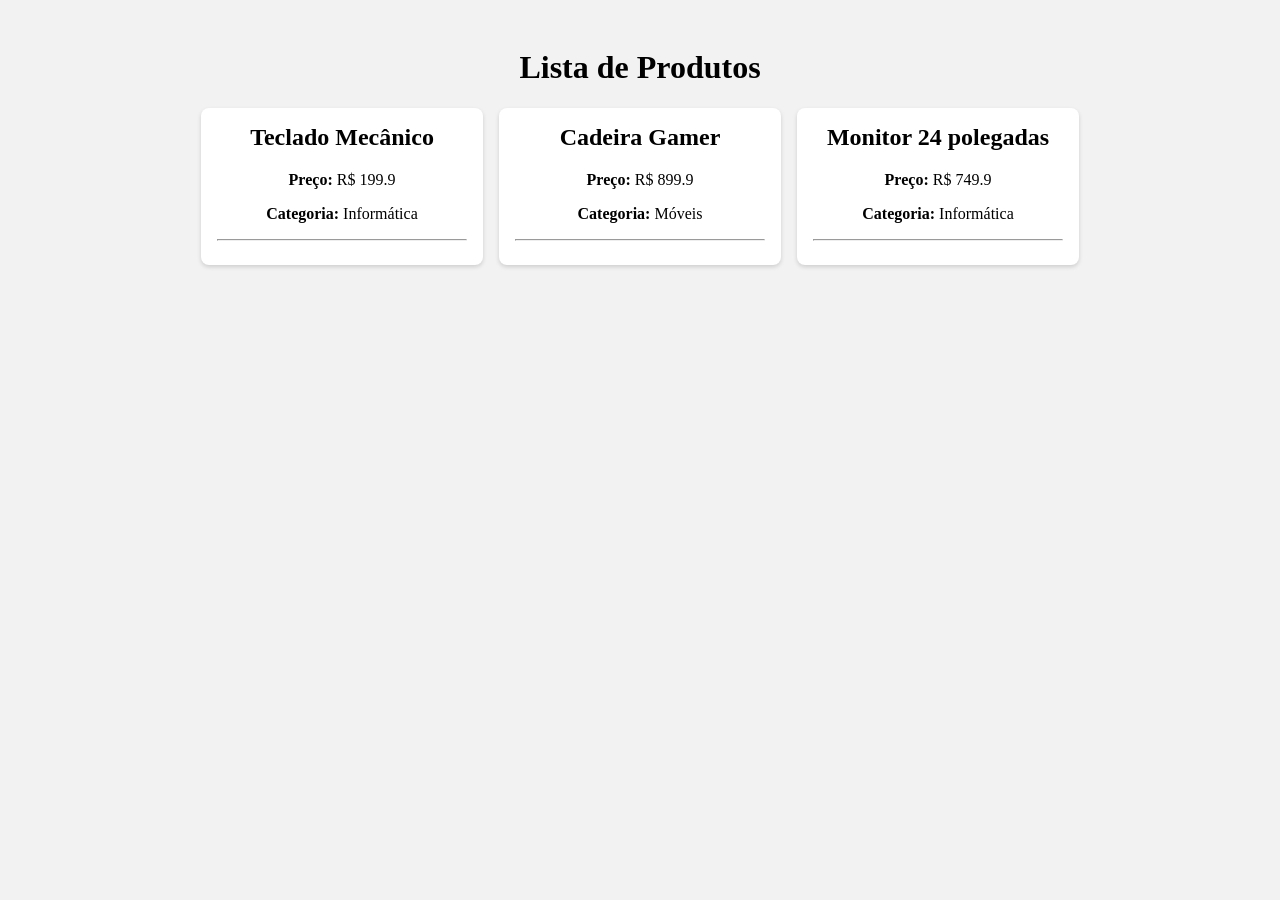
<file: aula07/index.html>
<!DOCTYPE html>
<html lang="en">
<head>
    <meta charset="UTF-8">
    <meta name="viewport" content="width=device-width, initial-scale=1.0">
    <title>Document</title>
    <style>
        body{
            font-family: 'Arial, Helvetica, sans-serif';
            background-color: #f2f2f2;
            padding: 20px;
        }
        h1{
            text-align: center;
        }
        #lista-produtos{
            display: flex;
            flex-wrap: wrap;
            justify-content: center;
            gap: 16px;
        }
        .card{
            background-color: white;
            border-radius: 8px;
            box-shadow: 0 2px 4px rgba(0, 0, 0, 0.15);
            padding: 16px;
            width: 250px;
            text-align: center;
        }
        .card h2{
            margin-top: 0;
        }
    </style>
</head>
<body>
    <h1>Lista de Produtos</h1>
    <div id="lista-produtos"></div>

    <script src= "script.js"></script>
    
</body>
</html>
</file>
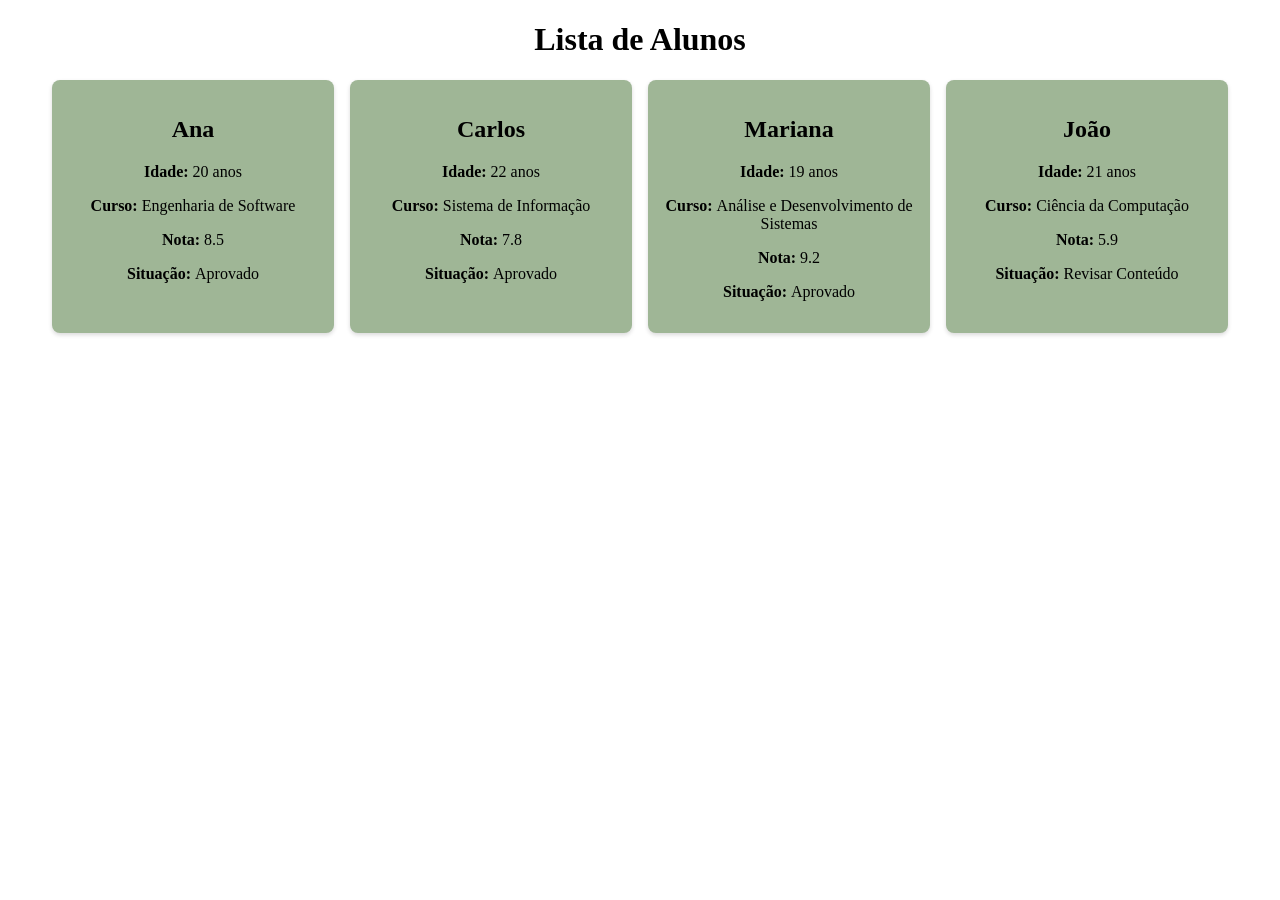
<file: aula07/atividae.html>
<!DOCTYPE html>
<html lang="en">
<head>
    <meta charset="UTF-8">
    <meta name="viewport" content="width=device-width, initial-scale=1.0">
    <title>Document</title>
    <style>
        .card{
            background-color: rgb(159, 182, 150);
            border-radius: 8px;
            box-shadow: 0 2px 4px rgba(0, 0, 0, 0.15);
            padding: 16px;
            width: 250px;
            text-align: center;
        }
        #lista-alunos{
            display: flex;
            flex-wrap: wrap;
            justify-content: center;
            gap: 16px;
        }
        h1{
            text-align: center;
        }
    </style>
</head>
<body>
    <h1>Lista de Alunos</h1>
    <div id="lista-alunos"></div>
    <script src= "atividade.js"></script>
</body>
</html>
</file>
